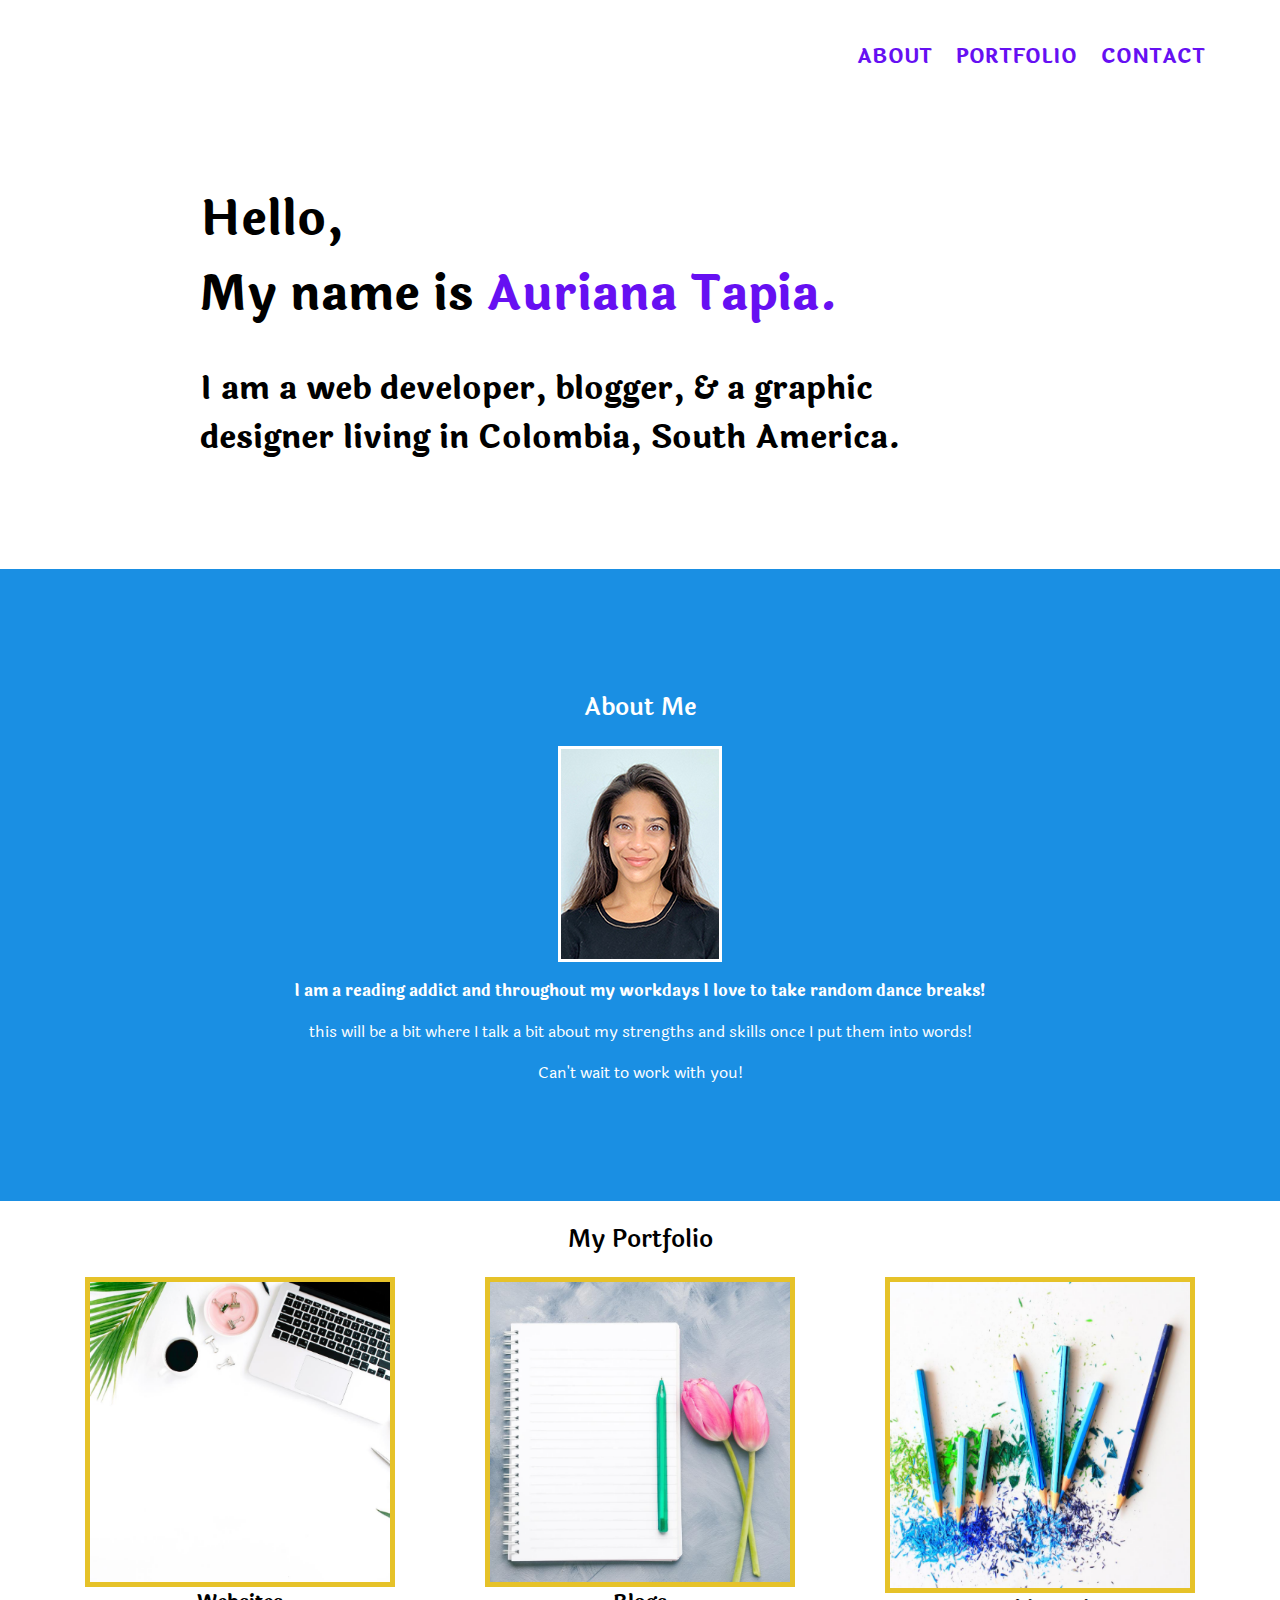
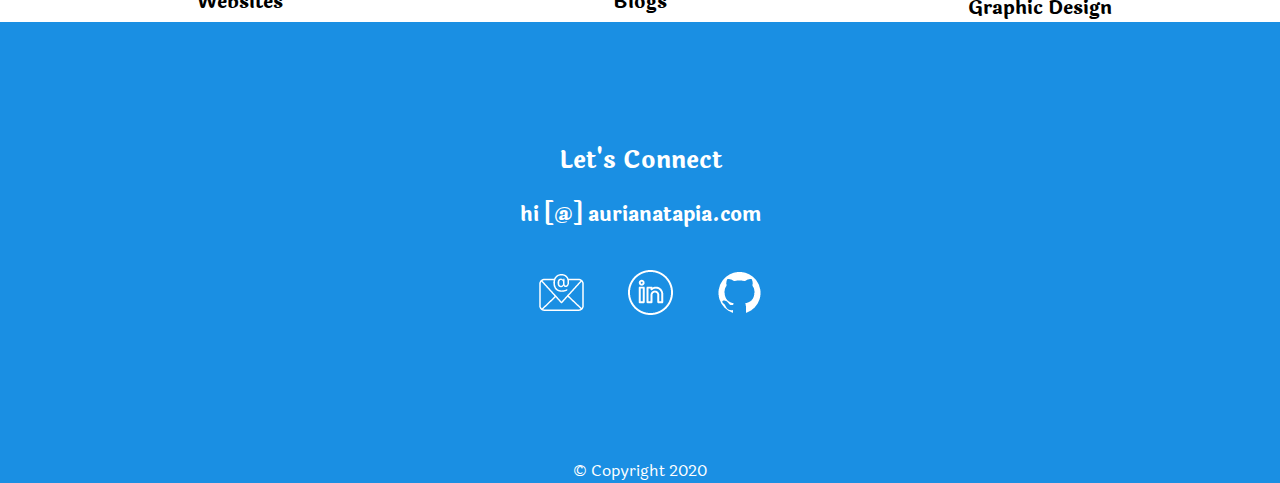
<file: index.html>
<!DOCTYPE html>
<html lang="en">
<meta name="viewport" content="width=device-width, initial-scale=1.0">
<head>
	<title>Auriana Tapia</title>
	<link rel="stylesheet" href="css/normalize.css">
	<link rel="stylesheet" href="css/main.css">
	<link href="https://fonts.googleapis.com/css2?family=Laila:wght@400;600;700&display=swap" rel="stylesheet">
</head>
<body id="home">
	<header>
		<div class="full-width">
			<nav>
				<ul>
					<li>
						<a href="#about">about</a>
					</li>
					<li>
						<a href="#work">portfolio</a>
					</li>
					<li>
						<a href="#contact">contact</a>
					</li>
				</ul>
			</nav>
		<div>
			<h1>Hello,<br> My name is <span>Auriana Tapia.</span></h1>
			<h2>I am a web developer, blogger, &amp; a graphic <br> designer living in Colombia, South America.</h2>
		</div>
			</div>
	</header>
	<main>
		<section id="about">
		<div class="full-width">
			<h2>About Me</h2>
			<img src="img/profile.jpg" alt="Auriana Tapia" id="profile" class="profile-img">
			<p><b>I am a reading addict and throughout my workdays I love to take random dance breaks!</b></p>
			<p>this will be a bit where I talk a bit about my strengths and skills once I put them into words!</p>
			<p>Can't wait to work with you!</p>
		</div>
	</section>
	<section id="work">
		<div class="full-width">
			<h2>My Portfolio</h2>
			<div class="third-width">
				<img src="img/website-thumbnail.png" alt="laptop on desk" id="website-img" class="thumbnail"> 
				<h3>Websites</h3>
			<!-- add link to website page -->
			</div>
			<div class="third-width">
				<a href="blogs/#blogs">
				<img src="img/blog-thumbnail.png" alt="writing journal" id="blog-img" class="thumbnail">
				<h3>Blogs</h3>
				</a>
			<!--add link to blog page -->
			</div>
			<div class="third-width">
				<img src="img/design-thumbnail.png" alt="blue coloring pencils" id="design-img" class="thumbnail">
				<h3>Graphic Design</h3>
			<!--add link to graphic design page -->
			</div>
		</div>
	</section>
	<section id="contact" class="contact-info">
		<div class="full-width">
			<h2>Let's Connect</h2>
				<p>
					<a href ="mailto:hi@aurianatapia.com">hi [@] aurianatapia.com</a>
				</p>
			<div class="social-media">
				<ul >
					<li>
						<a href="mailto:hi@aurianatapia.com">
							<img src="img/email-icon.png" alt="envelope icon" id="envelope" class="icon">
						</a>
					</li>
					<li>
						<a href="https://www.linkedin.com/in/auriana-tapia-410298136/">
							<img src="img/linkedin-icon.png" alt="linkedin logo" id="linkein" class="icon">
						</a>
					</li>
					<li>
						<a href="https://github.com/aurianat">
							<img src="img/github-icon.png" alt="github logo" id="github" class="icon">
						</a>
					</li>
				</ul> 
			</div>
		</div>
		</section>
	</main>
	<footer>
		<div class="full-width">&copy; Copyright 2020</div>
	</footer>
</body>
</html>
</file>
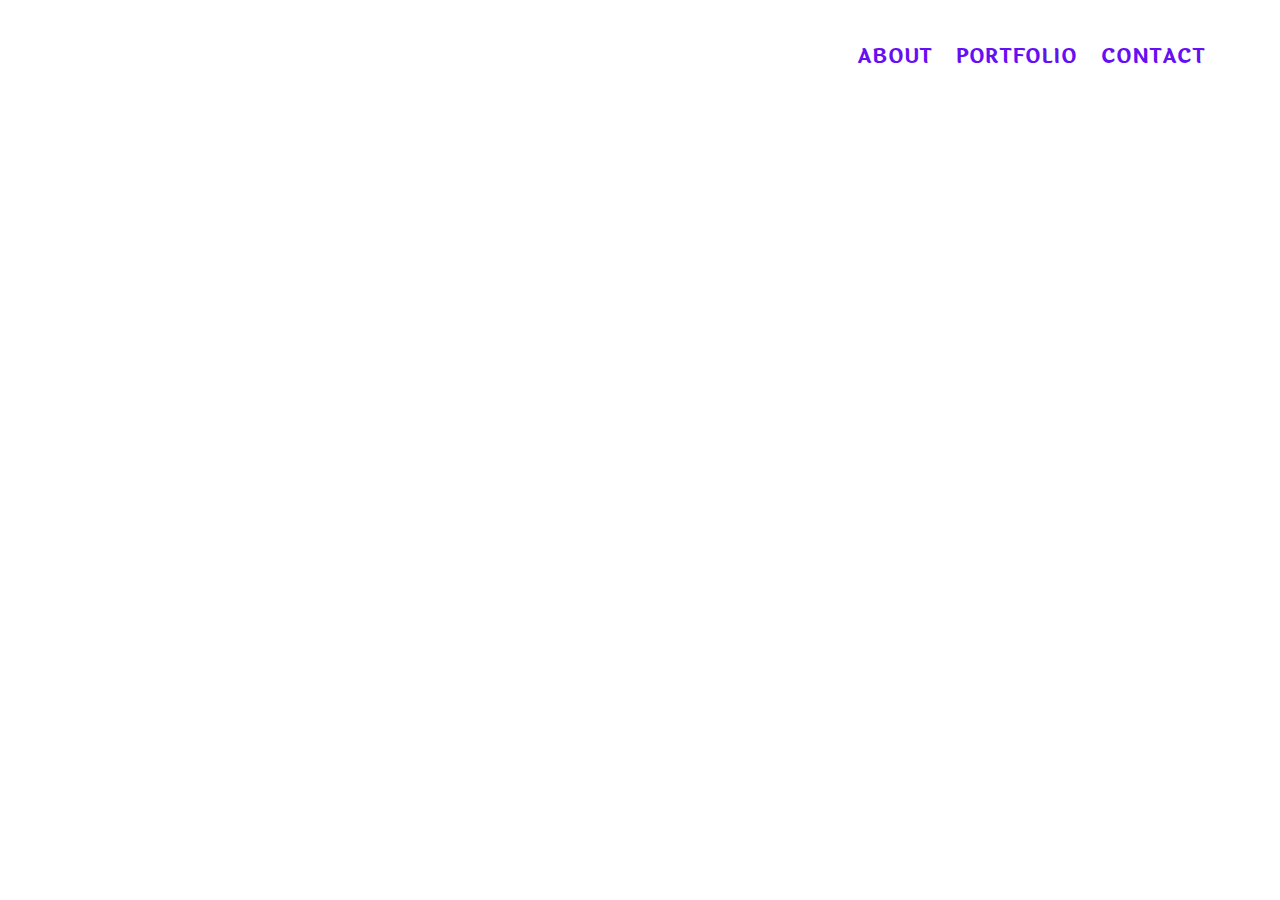
<file: template/index.html>
<!DOCTYPE html>
<html lang="en">
<meta name="viewport" content="width=device-width, initial-scale=1.0">
<head>
	<title>Auriana Tapia</title>
	<link rel="stylesheet" href="../css/normalize.css">
	<link rel="stylesheet" href="../css/main.css">
	<link href="https://fonts.googleapis.com/css2?family=Laila:wght@400;600;700&display=swap" rel="stylesheet">
</head>
<body>
	<header>
		<div class="full-width">
		<nav>
				<ul>
					<li>
						<a href="#about">about</a>
					</li>
					<li>
						<a href="#work">portfolio</a>
					</li>
					<li>
						<a href="#contact">contact</a>
					</li>
				</ul>
			</nav>
			<!-- change the text to tell the intro to a witty story about my projects

				<div>
			<h1>Hello,<br> My name is <span>Auriana Tapia.</span></h1>
			<h2>I am a web developer, blogger, &amp; a graphic <br> designer living in Colombia, South America.</h2>
		</div>
	-->
	</div>
	</header>
	<main>
		<section></section>
	</main>
	<footer>
		<!-- change class/id name for current page"
		<div class="full-width">&copy; Copyright 2020</div>
	-->
	</footer>
</body>
</html>
</file>
<file: css/main.css>
/***** BASE STYLES *****/


/***** BODY *****/
html body {
	margin: 0;
}

body { 
	color: black;
	font-family: 'Laila', serif;
}


/***** GRID *****/
.full-width {
	margin: 0 auto;
	overflow: auto;
	width: 1200px;
}

.half-width {
	float: left;
	margin: 0 auto;
	overflow: auto;
	width: 600px;
}

.third-width {
	float: left;
	margin: 0 auto;
	overflow: auto;
	width: 400px;
}

/***** HEADER *****/

/***

***/

header .full-width {
	padding-bottom: 80px;
	width: 100%;
}

nav {
	float: right;
	padding: 25px 75px;
}

nav ul li {
	display: inline-block;
}

nav ul li a {
	color: #6610f2;
	font-size: 20px;
	font-weight: 700;
	padding-left: 20px;
	text-transform: uppercase;
	text-decoration: none;
}


header .half-width {
	display: block;
	margin: 0;
	padding: 0;
}

header h1 {
	font-size: 48px;
	padding: 150px 200px 0;
}

header h1 span {
	color: #6610f2;
}

header h2 {
	font-size: 32px;
	padding: 0 200px;
	text-align: justify;
}


/***** About *****/

#about .full-width {
	background-color: #1a8fe3;
	margin: auto;
	padding: 100px 0;
	width: 100%;
}

#about h2 {
	color: white;
	font-size: 24px;
	font-weight: 600;
	text-align: center;

}

 #about img.profile-img {
	border: 3px solid #ffffff;
	display: block;
	margin-left: auto;
	margin-right: auto;
}


#about p {
	color: white;
	text-align: center;
}


/***** WORK *****/

/*** 
I need to add links to all the images
I need to create new pages to send the links to
***/

#work .full-width {
	/*padding: 100px;*/
}


#work h2 {
	font-weight: 600;
	text-align: center;
}

#work .third-width {

}

#work img.thumbnail {
	border: 5px solid #e6c229;
	display: block;
	margin-left: auto;
	margin-right: auto;
	padding-bottom: 30px;
	padding: 0;
	width: 300px;
}

#work img#design-img {
	height: 306px;
}

/***


***/


#work h3 {
	margin: 0 auto;
	text-align: center;
}

#work a {
	color: black;
	text-decoration: none;
}


/***** Contact *****/

#contact .contact-info {
	position: relative;
}

#contact .full-width {
	background-color: #1a8fe3;
	padding: 100px 0;
	width: 100%;
}


#contact h2 {
	color: #ffffff;
	font-size: 24px;
	text-align: center;

}

#contact p {
	font-size: 20px;
	font-weight: 700;
	text-align: center;

}

#contact p a {
	color: white;
	text-decoration: none;
}



#contact .social-media {
	margin: 0 auto;
	width: 100%;
}

/*add text-align to the wrapper*/

.social-media {
	text-align: center;
}

#contact ul {
	list-style: none;
	padding-left: 20px;
}

#contact ul li {
	display: inline-block;
	padding: 20px;
}

#contact #envelope #linkedin #github img .icon {
	height: 20px;
	width: 20px;
	

}

/***** FOOTER *****/

footer .full-width {
	background-color: #1a8fe3;
	color:#ffffff;
	text-align: center;
	width: 100%;
}


/***** Portfolio page *****/



/***** Blog Page *****/
.home-page {
	color: #6610f2;
	font-size: 32px;
	margin-bottom: 0;
	padding: 0px 50px 0px 50px;
	text-align: left;
}

#blogs a {
	text-decoration: none;
}

.blog-header {
	margin-top: 0;
	padding-top: 0;
}

#blog-page-banner {
	background-color: #1a8fe3;
	margin: auto;
	padding: 0;
	width: 100%;
}
.page-description  {
	color: white;
	font-size: 36px;
	text-align: center;
	padding: 0px;
}

.blog-post {
	margin: 0 auto;
	padding: 50px 100px 0 100px;
}

.blog-img {
	border: 5px solid #e6c229;
	display: block;
	margin-left: auto;
	margin-right: auto;
	padding-bottom: 100px;
	padding: 0;
	width: 600px;
}

.blog-img-description {
	font-size: 18px;
	padding: 25px 50px;
	text-align: center;
	text-decoration: none;
}

/***** Graphic design Page *****/
</file>
